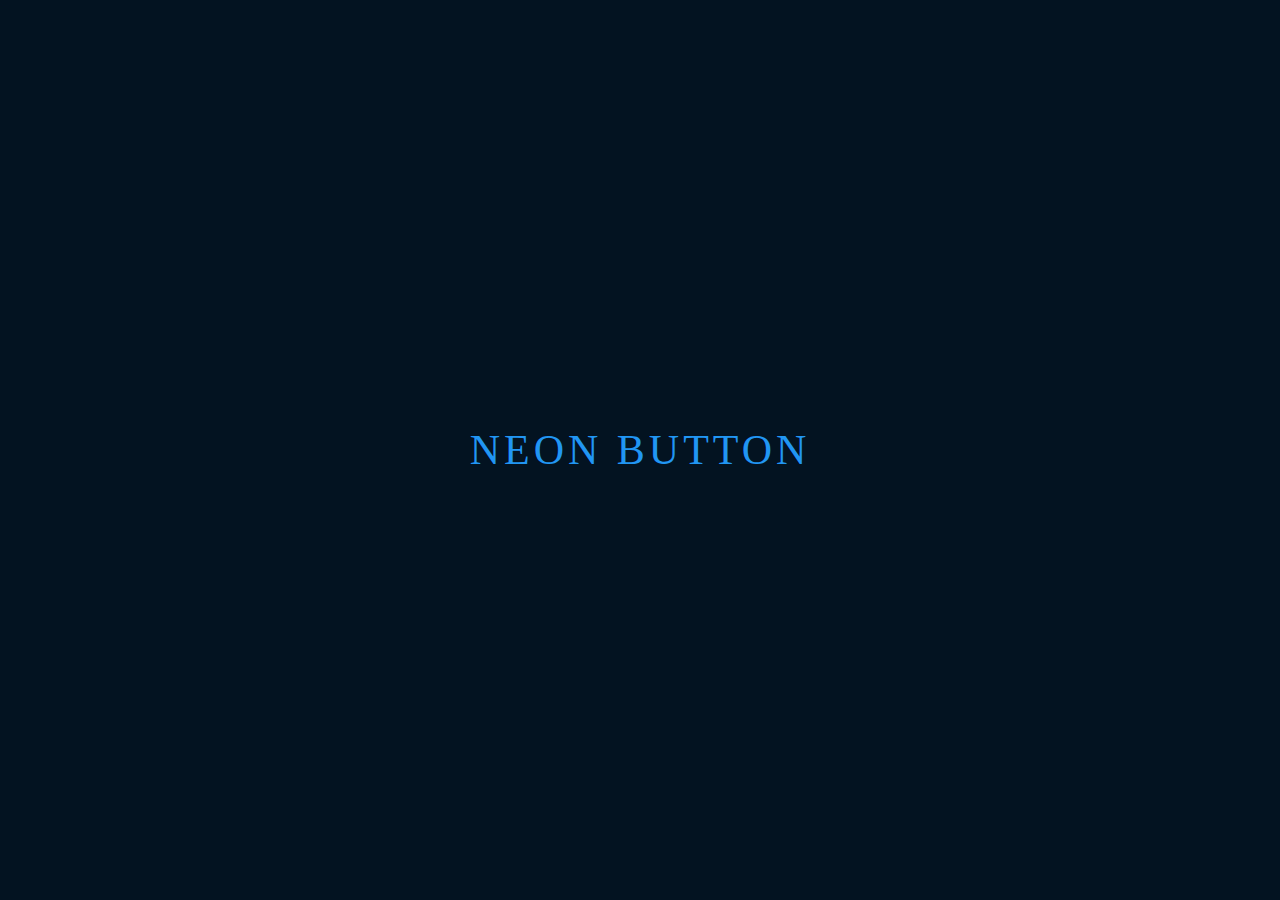
<file: Button/Neon-btn/index.html>
<!DOCTYPE html>
<html>
  <head>
    <meta charset="utf-8">
    <link rel="stylesheet" href="style.css">
    <title>Neon-Button</title>
  </head>
  <body>
    <a href="#">
      <span></span>
      <span></span>
      <span></span>
      <span></span>
      Neon Button
    </a>
  </body>
</html>
</file>
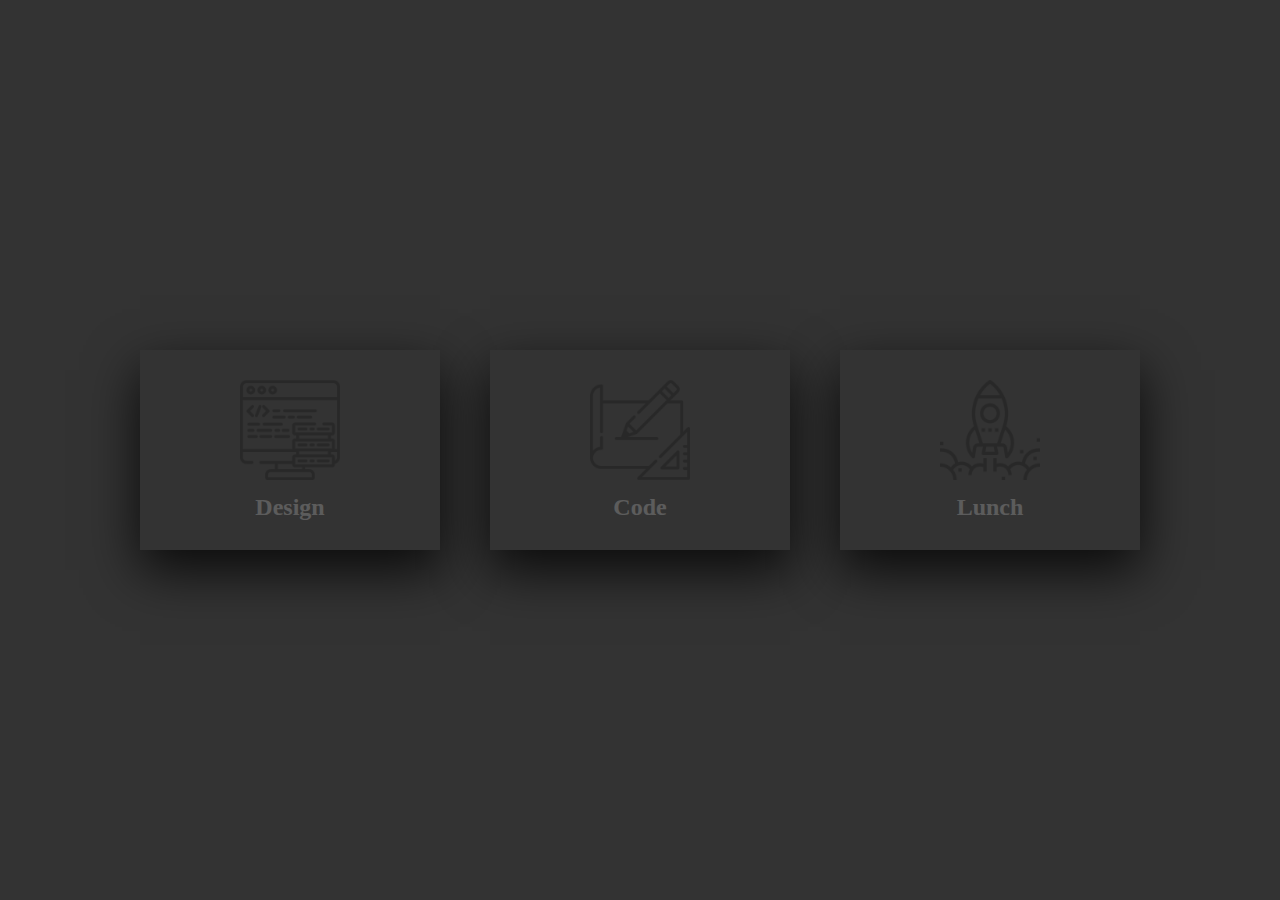
<file: CreativeBox/Card-Hover-Effects/index.html>
<!DOCTYPE html>
<html>
  <head>
    <meta charset="utf-8">
    <link rel="stylesheet" href="style.css">
    <title>Card Hover Effects</title>
  </head>
  <body>
    <div class="container">
      <div class="card">
        <div class="face face1">
          <div class="content">
            <img src="img/data.png">
            <h3>Design</h3>
          </div>
        </div>
        <div class="face face2">
          <div class="content">
            <p>Lorem ipsum dolor sit amet, consectetur adipiscing elit, sed do eiusmod tempor incididunt ut labore et dolore magna aliqua. </p>
            <a href="#">Read More</a>
          </div>
        </div>
      </div>

      <div class="card">
        <div class="face face1">
          <div class="content">
            <img src="img/sketch.png">
            <h3>Code</h3>
          </div>
        </div>
        <div class="face face2">
          <div class="content">
            <p>Lorem ipsum dolor sit amet, consectetur adipiscing elit, sed do eiusmod tempor incididunt ut labore et dolore magna aliqua. </p>
            <a href="#">Read More</a>
          </div>
        </div>
      </div>

      <div class="card">
        <div class="face face1">
          <div class="content">
            <img src="img/startup.png">
            <h3>Lunch</h3>
          </div>
        </div>
        <div class="face face2">
          <div class="content">
            <p>Lorem ipsum dolor sit amet, consectetur adipiscing elit, sed do eiusmod tempor incididunt ut labore et dolore magna aliqua. </p>
            <a href="#">Read More</a>
          </div>
        </div>
      </div>
    </div>
  </body>
</html>
</file>
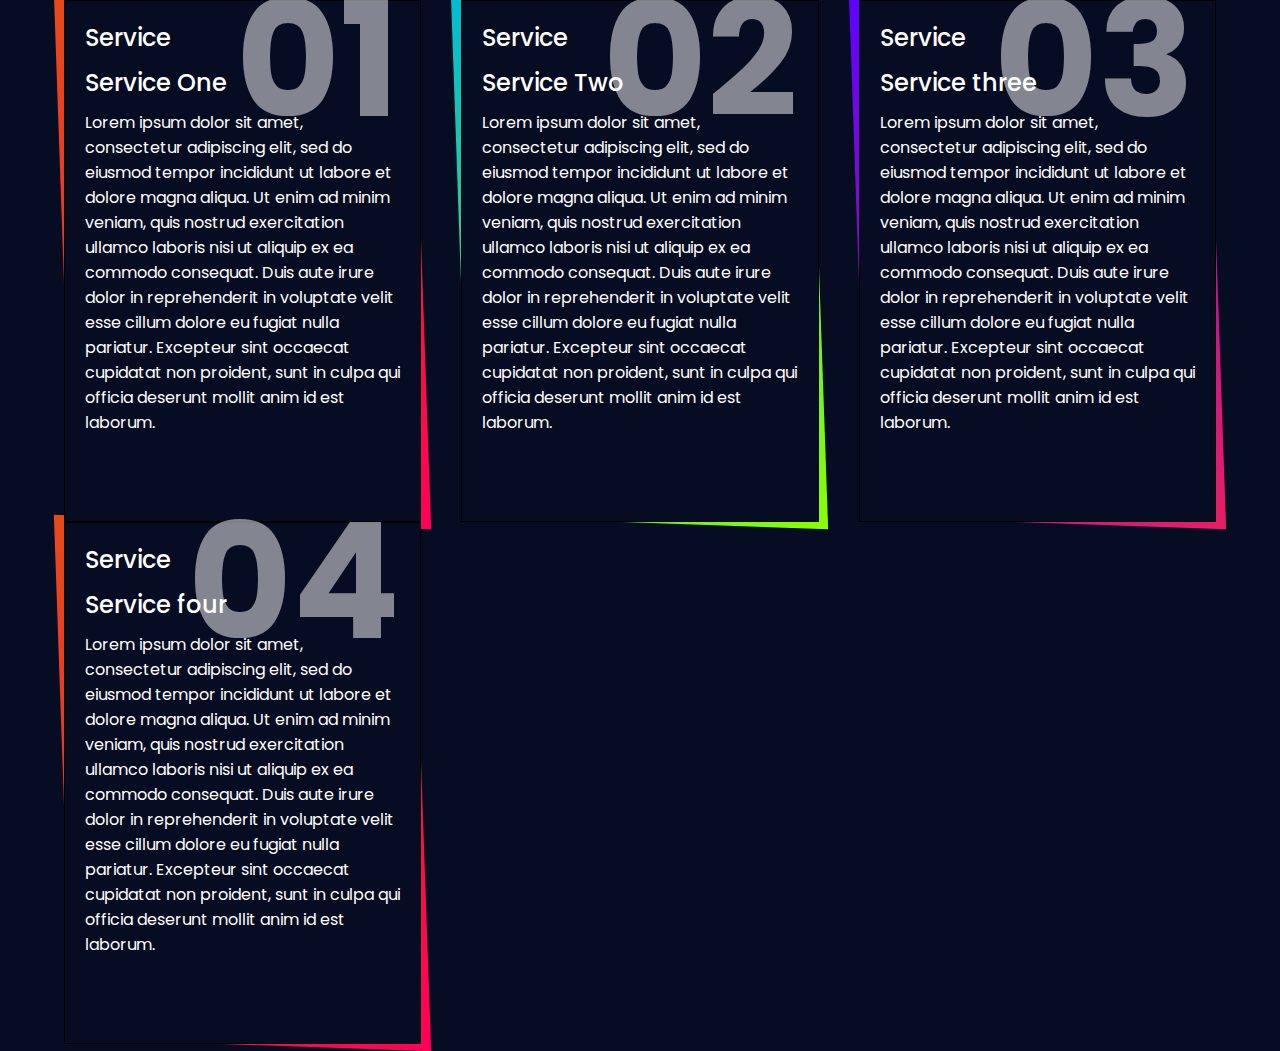
<file: CreativeBox/CreativeBox-BorderHover/index.html>
<!DOCTYPE html>
<html>
  <head>
    <meta charset="utf-8">
    <link rel="stylesheet" href="style.css">
    <title>CreativeBox BorderEffects</title>
  </head>
  <body>
    <div class="container">
      <div class="box">
        <div class="content">
          <h2>01</h2>
          <h3>Service</h3>
          <h3>Service One</h3>
          <p>
            Lorem ipsum dolor sit amet, consectetur adipiscing elit, sed do eiusmod tempor incididunt ut labore et dolore magna aliqua. Ut enim ad minim veniam, quis nostrud exercitation ullamco laboris nisi ut aliquip ex ea commodo consequat. Duis aute irure dolor in reprehenderit in voluptate velit esse cillum dolore eu fugiat nulla pariatur. Excepteur sint occaecat cupidatat non proident, sunt in culpa qui officia deserunt mollit anim id est laborum.
          </p>
          <a href="#">Read More</a>
        </div>
      </div>
      <div class="box">
        <div class="content">
          <h2>02</h2>
          <h3>Service</h3>
          <h3>Service Two</h3>
          <p>
            Lorem ipsum dolor sit amet, consectetur adipiscing elit, sed do eiusmod tempor incididunt ut labore et dolore magna aliqua. Ut enim ad minim veniam, quis nostrud exercitation ullamco laboris nisi ut aliquip ex ea commodo consequat. Duis aute irure dolor in reprehenderit in voluptate velit esse cillum dolore eu fugiat nulla pariatur. Excepteur sint occaecat cupidatat non proident, sunt in culpa qui officia deserunt mollit anim id est laborum.
          </p>
          <a href="#">Read More</a>
        </div>
      </div>
      <div class="box">
        <div class="content">
          <h2>03</h2>
          <h3>Service</h3>
          <h3>Service three</h3>
          <p>
            Lorem ipsum dolor sit amet, consectetur adipiscing elit, sed do eiusmod tempor incididunt ut labore et dolore magna aliqua. Ut enim ad minim veniam, quis nostrud exercitation ullamco laboris nisi ut aliquip ex ea commodo consequat. Duis aute irure dolor in reprehenderit in voluptate velit esse cillum dolore eu fugiat nulla pariatur. Excepteur sint occaecat cupidatat non proident, sunt in culpa qui officia deserunt mollit anim id est laborum.
          </p>
          <a href="#">Read More</a>
        </div>
      </div>
      <div class="box">
        <div class="content">
          <h2>04</h2>
          <h3>Service</h3>
          <h3>Service four</h3>
          <p>
            Lorem ipsum dolor sit amet, consectetur adipiscing elit, sed do eiusmod tempor incididunt ut labore et dolore magna aliqua. Ut enim ad minim veniam, quis nostrud exercitation ullamco laboris nisi ut aliquip ex ea commodo consequat. Duis aute irure dolor in reprehenderit in voluptate velit esse cillum dolore eu fugiat nulla pariatur. Excepteur sint occaecat cupidatat non proident, sunt in culpa qui officia deserunt mollit anim id est laborum.
          </p>
          <a href="#">Read More</a>
        </div>
      </div>
    </div>
  </body>
</html>
</file>
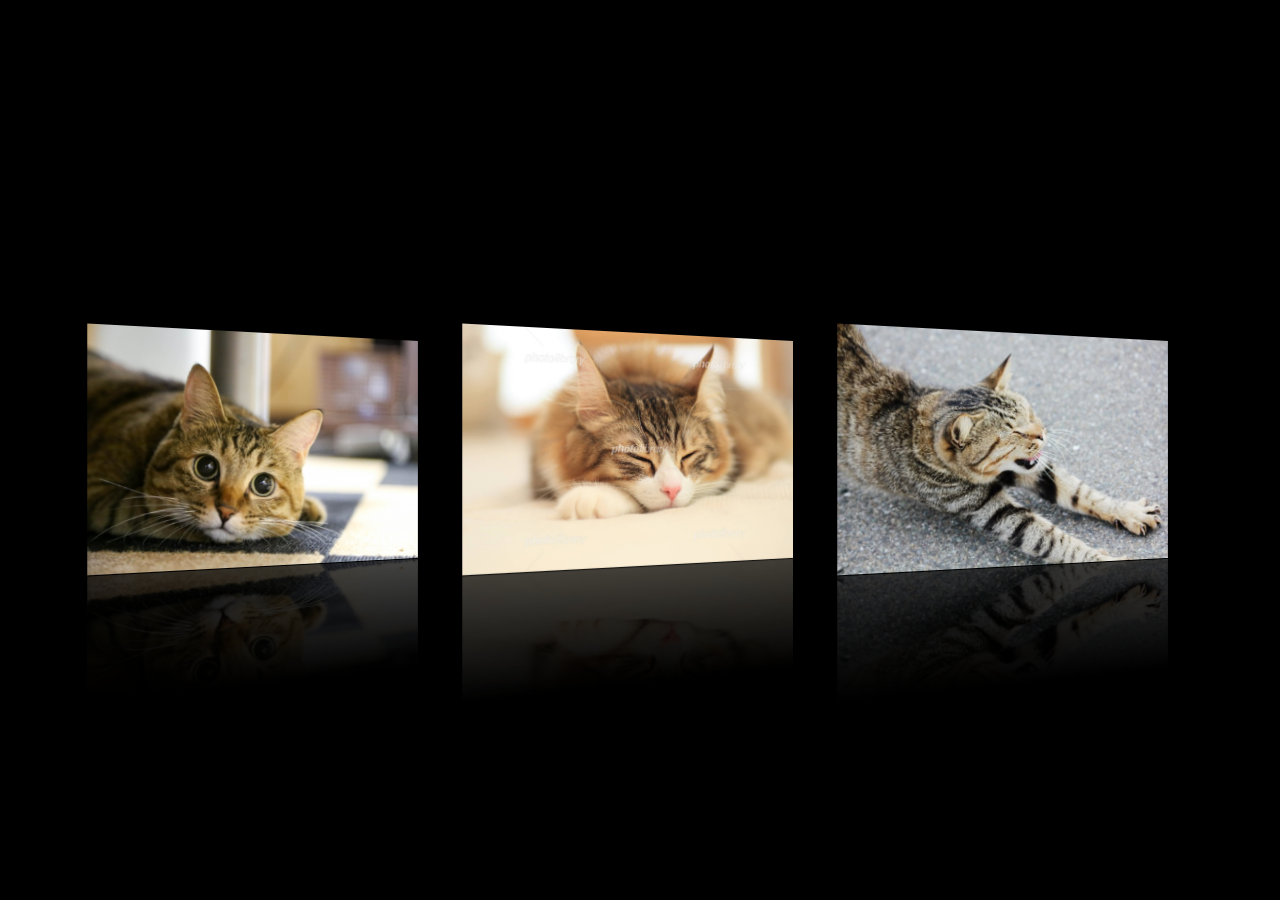
<file: CreativeBox/Image-Refection/index.html>
<!DOCTYPE html>
<html>
  <head>
    <meta charset="utf-8">
    <link rel="stylesheet" href="style.css">
    <title>Image Reflection</title>
  </head>
  <body>
    <div class="container">
      <img src="cat1.jpeg">
      <img src="cat2.jpg">
      <img src="cat3.jpg">
    </div>
  </body>
</html>
</file>
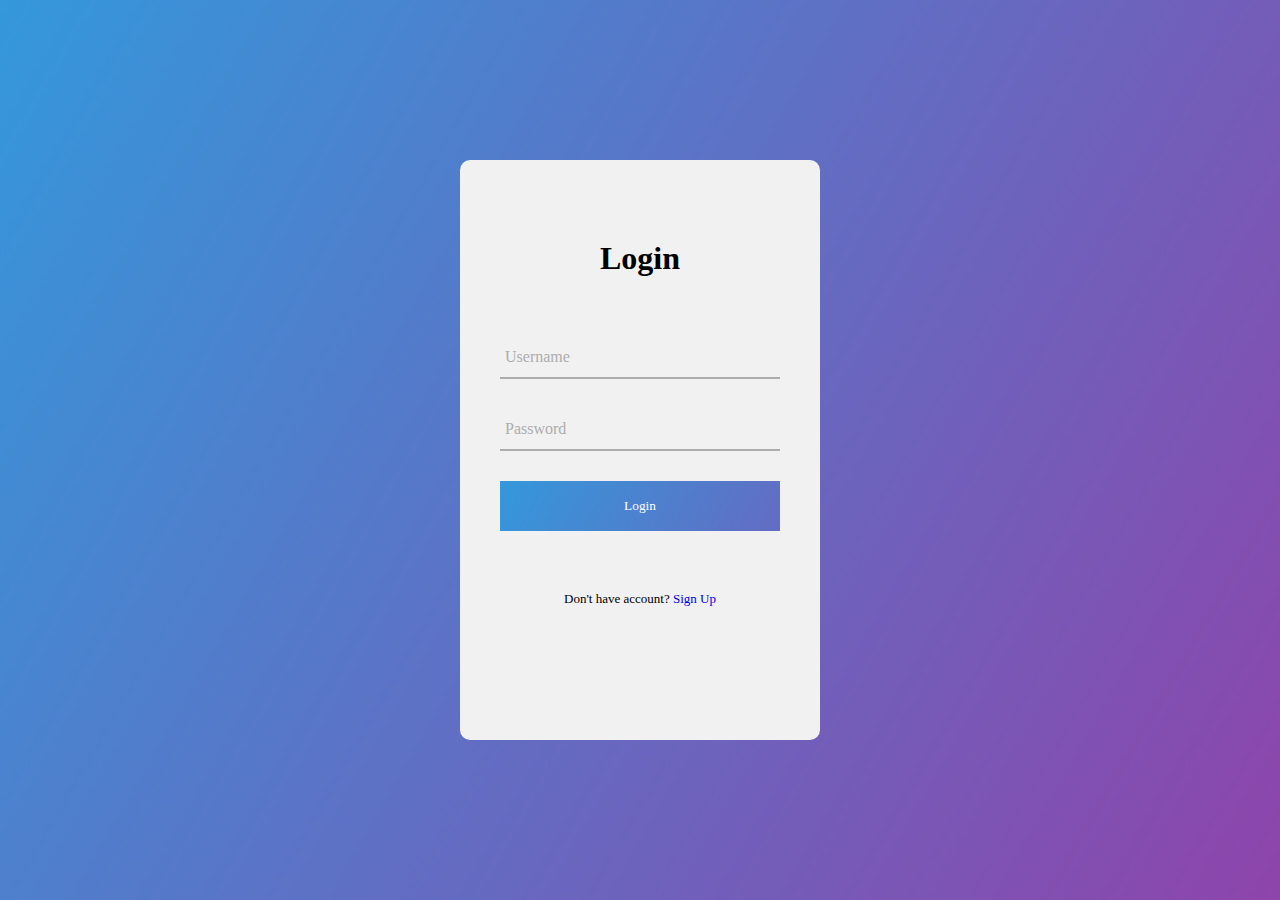
<file: Login-Button/login-form1/index.html>
<!DOCTYPE html>
<html>
  <head>
    <meta charset="utf-8">
    <link rel="stylesheet" href="style.css">
    <script src="https://ajax.googleapis.com/ajax/libs/jquery/3.4.1/jquery.min.js"></script>
    <title>Login</title>
  </head>
  <body>
    <form action="index.html" class="login-form">
      <h1>Login</h1>

      <div class="txtb">
        <input type="text">
        <span data-placeholder="Username"></span>
      </div>
      <div class="txtb">
        <input type="password">
        <span data-placeholder="Password"></span>
      </div>

      <input type="submit" class="logbtn" value="Login">
      <div class="bottom-text">
        Don't have account? <a href="#">Sign Up</a>
      </div>
    </form>
    <script type="text/javascript">
      $(".txtb input").on("focus",function(){
        $(this).addClass("focus");
      })

      $(".txtb input").on("blur",function(){
        if($(this).val() == "")
        $(this).removeClass("focus");
      })
    </script>
  </body>
</html>
</file>
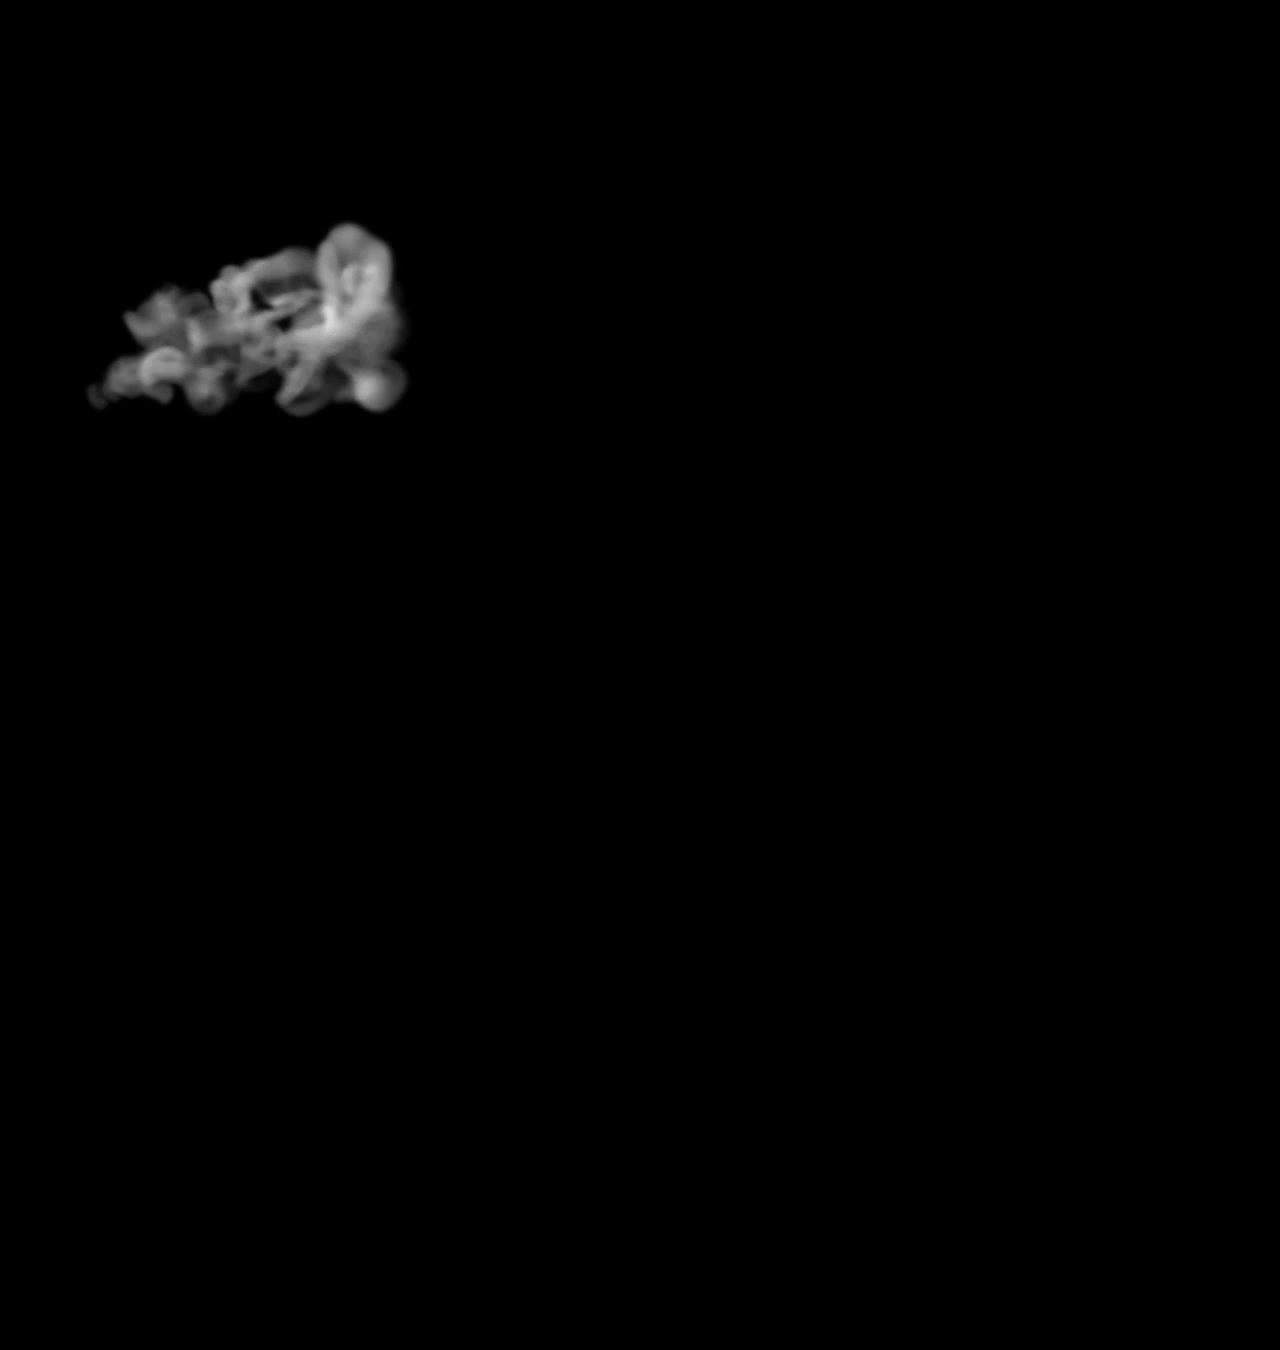
<file: Text-Animations/Smoke-Animation/index.html>
<!DOCTYPE html>
<html>
  <head>
    <meta charset="utf-8">
    <title>Text Reveal Animation Effect</title>
    <link rel="stylesheet" type="text/css" href="style.css">
  </head>
  <body>
    <section>
      <video src="smoke.mp4" autoplay muted></video>
      <h1>
        <span>H</span>
        <span>E</span>
        <span>L</span>
        <span>L</span>
        <span>O</span>
      </h1>
    </section>
  </body>
</html>
</file>
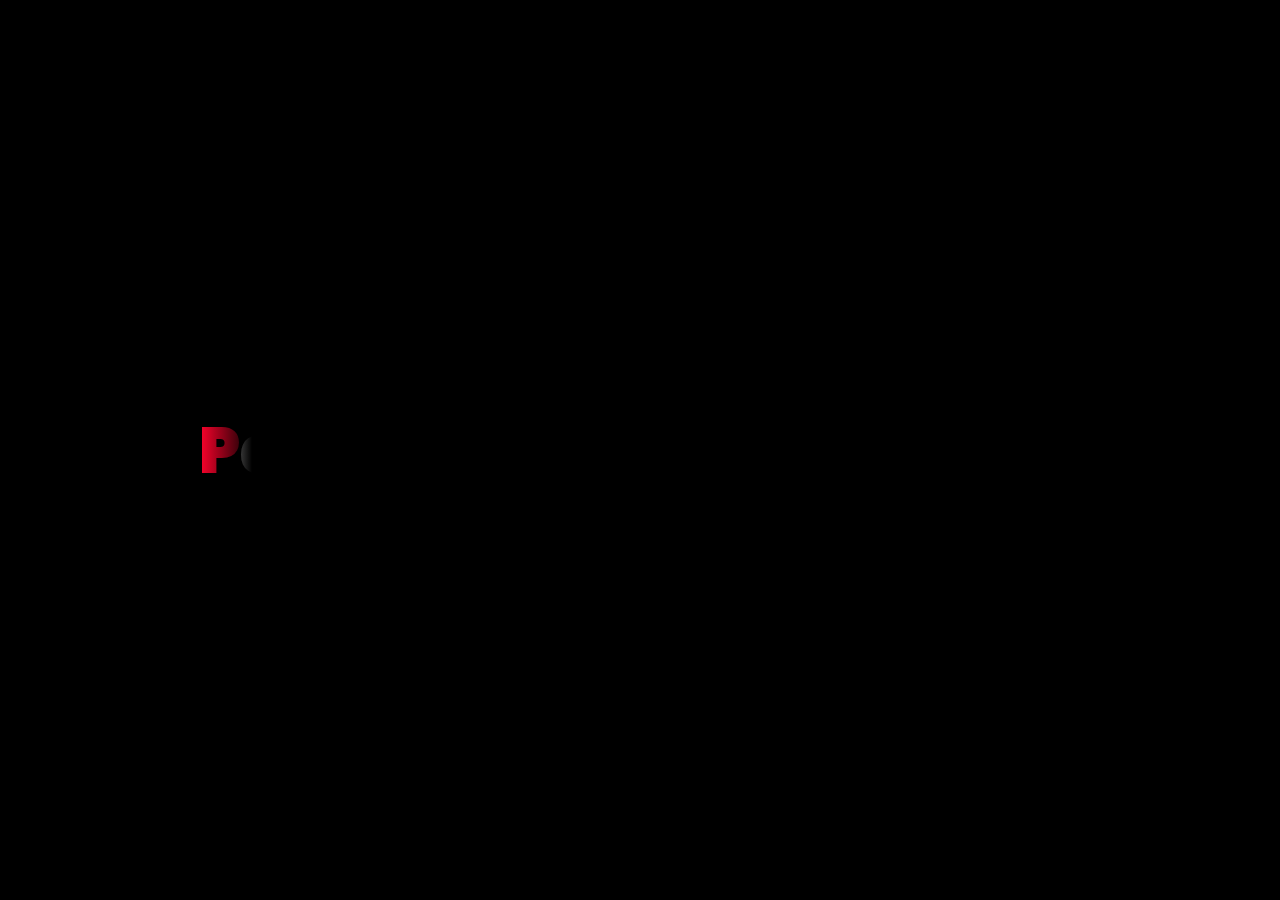
<file: Text-Animations/Text-Animation/index.html>
<!DOCTYPE html>
<html>
  <head>
    <meta charset="utf-8">
    <link rel="stylesheet" href="style.css">
    <title>Text-Animation</title>
  </head>
  <body>
    <h2><span>P</span>articles <span>Di</span>stortion Effects</h2>
  </body>
</html>
</file>
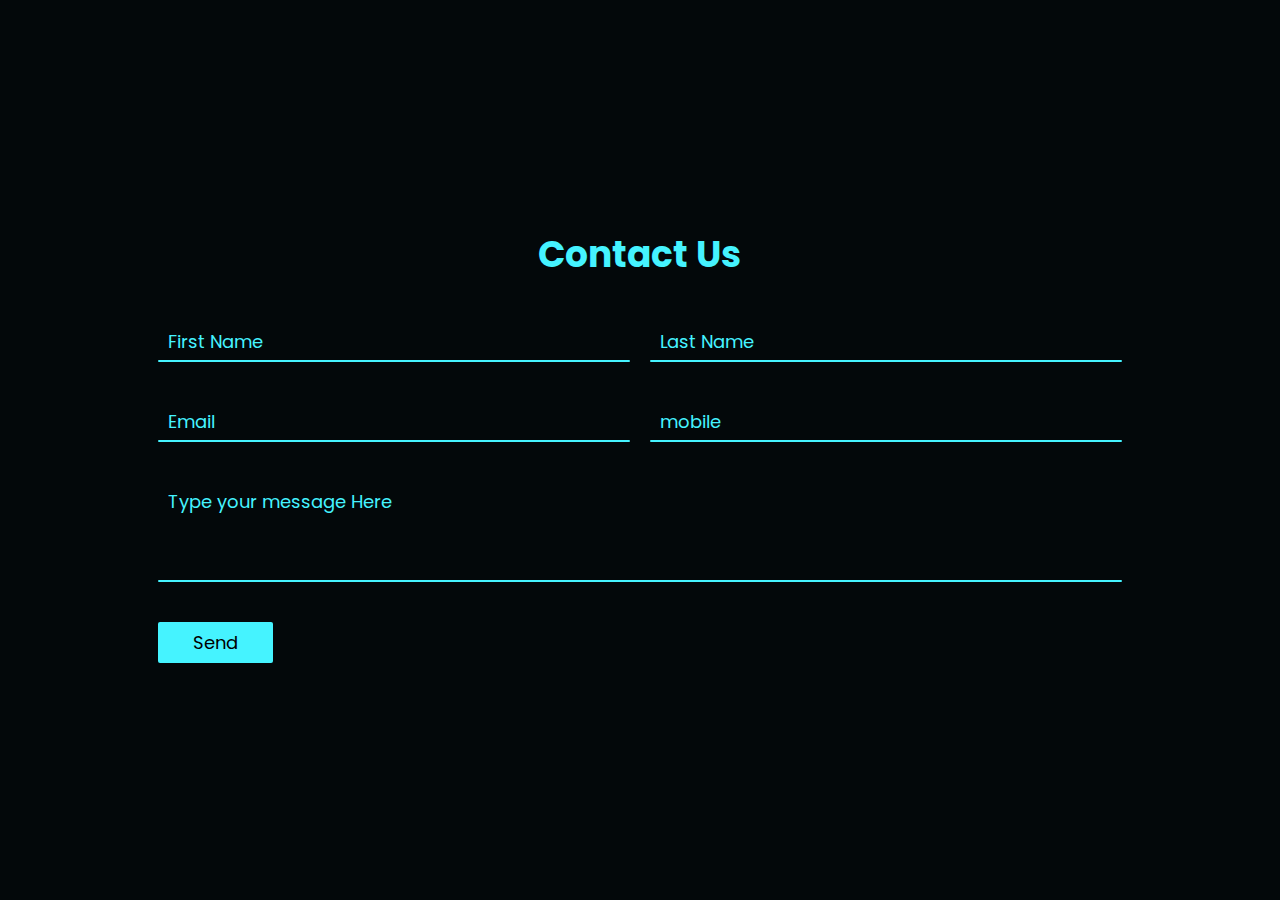
<file: CreativeBox/Contact-Form/contact.html>
<!DOCTYPE html>
<html>

<head>
  <meta charset="utf-8">
  <meta name="viewport" content="width=device-width, initial-scale=1.0">
  <title>Contact</title>
  <link rel="stylesheet" type="text/css" href="style.css">
</head>

<body>
  <div class="container">
    <h2>Contact Us</h2>
    <div class="row100">
      <div class="col">
        <div class="inputBox">
          <input type="text" name="" required="required">
          <span class="text">First Name</span>
          <span class="line"></span>
        </div>
      </div>
      <div class="col">
        <div class="inputBox">
          <input type="text" name="" required="required">
          <span class="text">Last Name</span>
          <span class="line"></span>
        </div>
      </div>
    </div>
    <div class="row100">
      <div class="col">
        <div class="inputBox">
          <input type="text" name="" required="required">
          <span class="text">Email</span>
          <span class="line"></span>
        </div>
      </div>
      <div class="col">
        <div class="inputBox">
          <input type="text" name="" required="required">
          <span class="text">mobile</span>
          <span class="line"></span>
        </div>
      </div>
    </div>
    <div class="row100">
      <div class="col">
        <div class="inputBox textarea">
          <textarea required="required"></textarea>
          <span class="text">Type your message Here</span>
          <span class="line"></span>
        </div>
      </div>
    </div>
    <div class="row100">
      <div class="col">
        <input type="submit" value="Send">
      </div>
    </div>
</body>

</html>
</file>
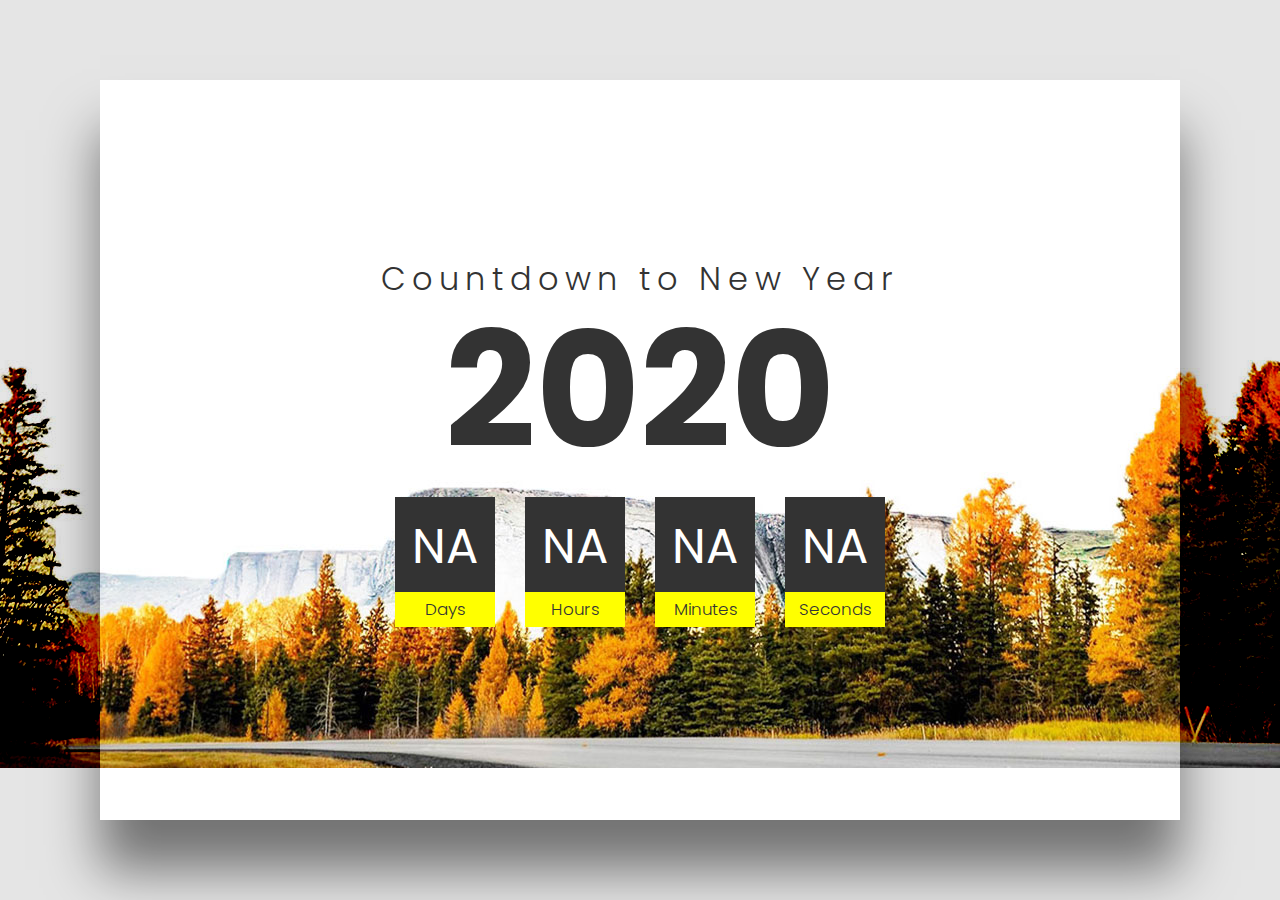
<file: CreativeBox/Countdown/countdown.html>
<!DOCTYPE html>
<html>
  <head>
    <meta charset="utf-8">
    <title>Countdown 2020</title>
    <link rel="stylesheet" href="style.css">
  </head>
  <body>
    <div class="container">
      <h2><span>Countdown to New Year</span>2020</h2>
      <div class="countdown">
        <div id="day">NA</div>
        <div id="hour">NA</div>
        <div id="minute">NA</div>
        <div id="second">NA</div>
      </div>
    </div>
    <script type="text/javascript">
      var countDate = new Date("Jan 1, 2020 00:00:00").getTime();
      console.log(countDate);

      function newYear(){
        var now = new Date().getTime();
            gap = countDate - now;

            var second = 1000;
            var minute = second * 60;
            var hour = minute * 60;
            var day = hour * 24;

            var d = Math.floor(gap / (day));
            var h = Math.floor((gap % (day)) / (hour));
            var m = Math.floor((gap % (hour)) / (minute));
            var s = Math.floor((gap % (minute)) / second);

            document.getElementById('day').innerText = d;
            document.getElementById('hour').innerText = h;
            document.getElementById('minute').innerText = m;
            document.getElementById('second').innerText = s;
      }

      setInterval(function(){
        newYear();
      },1000)
    </script>
  </body>
</html>
</file>
<file: Button/Neon-btn/style.css>
body {
  margin: 0;
  padding: 0;
  display: flex;
  justify-content: center;
  align-items: center;
  min-height: 100vh;
  background: #031321;
  font-family: consolas;
}

a{
  position: relative;
  display: inline-block;
  padding: 15px 30px;
  color: #2196f3;
  text-transform: uppercase;
  letter-spacing: 4px;
  text-decoration: none;
  font-size: 42px;
  /* font-size: 24px; */
  overflow: hidden;
  transition: 0.2s;
}
a:hover{
  color: #255784;
  background: #2196f3;
  box-shadow: 0 0 10px #2196f3, 0 0 40px #2196f3, 0 0 80px #2196f3;
  transition-delay: 1s;
}
a span {
  position: absolute;
  display: block;
}

/* ボタンのフレーム上部分 */
a span:nth-child(1){
  top: 0;
  left: -100%;
  width: 100%;
  height: 2px;
  background: linear-gradient(90deg,transparent,#2196f3);
}
a:hover span:nth-child(1){
  left: 100%;
  transition: 1s;
}

/* ボタンのフレーム下部分 */
a span:nth-child(3){
  bottom: 0;
  right: -100%;
  width: 100%;
  height: 2px;
  background: linear-gradient(270deg,transparent,#2196f3);
}
a:hover span:nth-child(3){
  right: 100%;
  transition: 1s;
  transition-delay: 0.5s;
}

/* ボタンのフレーム右部分 */
a span:nth-child(2){
  top: -100%;
  right: 0;
  width: 2px;
  height: 100%;
  background: linear-gradient(180deg,transparent,#2196f3);
}
a:hover span:nth-child(2){
  top: 100%;
  transition: 1s;
  transition-delay: 0.25s;
}

/* ボタンのフレーム左部分 */
a span:nth-child(4){
  bottom: -100%;
  right: 0;
  width: 2px;
  height: 100%;
  background: linear-gradient(360deg,transparent,#2196f3);
}
a:hover span:nth-child(4){
  top: 100%;
  transition: 1s;
  transition-delay: 0.25s;
}
</file>
<file: CreativeBox/Card-Hover-Effects/style.css>
body {
  margin: 0;
  padding: 0;
  min-height: 100vh;
  background: #333;
  display: flex;
  justify-content: center;
  align-items: center;
  font-family: consolas;
}

.container {
  width: 1000px;
  position: relative;
  display: flex;
  justify-content: space-between;
}

.container .card {
  position: relative;
}

.container .card .face {
  width: 300px;
  height: 200px;
  transition: 0.5s;
}

.container .card .face.face1 {
  position: relative;
  background: #333;
  display: flex;
  justify-content: center;
  align-items: center;
  z-index: 1;
  transform: translateY(100px);
}

.container .card:hover .face.face1 {
  background: #ff0057;
  transform: translateY(0);
}

.container .card .face.face1 .content {
  opacity: 0.2;
  transition: 0.5s;
}

.container .card:hover .face.face1 .content {
  opacity: 1;
}

.container .card .face.face1 .content img {
  max-width: 100px;
}

.container .card .face.face1 .content h3 {
  margin: 10px 0 0;
  padding: 0;
  color: #fff;
  text-align: center;
  font-size: 1.5em;
}

.container .card .face.face2 {
  position: relative;
  background: #fff;
  display: flex;
  justify-content: center;
  align-items: center;
  padding: 20px;
  box-sizing: border-box;
  box-shadow: 0 20px 50px rgba(0, 0, 0, 0.8);
  transform: translateY(-100px);
}

.container .card:hover .face.face2 {
  transform: translateY(0);
}

.container .card .face.face2 .content p {
  margin: 0;
  padding: 0;
}

.container .card .face.face2 .content a {
  margin: 15px 0 0;
  display: inline-block;
  text-decoration: none;
  font-weight: 900;
  color: #333;
  padding: 5px;
  border: 1px solid #333
}

.container .card .face.face2 .content a:hover {
  background: #333;
  color: #fff;
}
</file>
<file: CreativeBox/CreativeBox-BorderHover/style.css>
/* @import url('https://fonts.googleapi.com/css?family=Poppins:100,200,300,400,500,600,700,800,900'); */
@import url('https://fonts.googleapis.com/css?family=Poppins&display=swap');

body {
  margin: 0;
  padding: 0;
  display: flex;
  justify-content: center;
  align-items: center;
  min-height: 100vh;
  background: #060c21;
  font-family: 'Poppins', sans-serif;
}

.container {
  position: relative;
  width: 90%;
  display: grid;
  grid-template-columns: repeat(auto-fill, minmax(260px, 1fr));
  grid-template-rows: auto;
  grid-gap: 0 40px;
}

.container .box {
  position: relative;
  height: 520px;
  background: #060c21;
  display: flex;
  justify-content: center;
  align-items: center;
  border: 1px solid #000;
}

.container .box::before {
  content: '';
  position: absolute;
  top: -2px;
  left: -2px;
  right: -2px;
  bottom: -2px;
  background: #fff;
  /* skewでエッジを効かせる */
  transform: skew(2deg, 2deg);
  z-index: -1;
}

.container .box:nth-child(1)::before {
  background: linear-gradient(315deg, #ff0057, #e64a19);
}

.container .box:nth-child(2)::before {
  background: linear-gradient(315deg, #89ff00, #00bcd4);
}

.container .box:nth-child(3)::before {
  background: linear-gradient(315deg, #e91e63, #5d02ff);
}

.container .box:nth-child(4)::before {
  background: linear-gradient(315deg, #ff0057, #e64a19);
}

.container .box::after {
  content: '';
  position: absolute;
  top: 0;
  left: 0;
  width: 50%;
  height: 100%
  background: rgba(255, 255, 255, 0.05);
  pointer-events: none;
}

.content {
  position: relative;
  padding: 20px;
}

.content h2{
  position: absolute;
  top: -60px;
  right: 20px;
  margin: 0;
  padding: 0;
  font-size: 10em;
  color: rgba(255, 255, 255, 0.5);
  transition: 0.5s;
}

.box:hover .content h2 {
  top: -140px;
}
.box .content h3 {
    margin: 0 0 10px;
    padding: 0;
    font-size: 24px;
    font-weight: 500;
    color: #fff;

}
.box .content p {
  margin: 0;
  padding: 0;
  font-size: 16px;
  color: #fff;
}

.box .content a {
  position: relative;
  margin: 20px 0 0;
  padding: 10px 20px;
  text-decoration: none;
  border: 1px solid #fff;
  display: inline-block;
  color: #fff;
  transition: 0.5s;
  transform: translateY(-40px);
  opacity: 0;
  visibility: hidden;
}
.box:hover .content a {
  transform: translateY(0);
  opacity: 1;
  visibility: visible;
}

.box .content a:hover {
  color: #000;
  background: #fff;
}
</file>
<file: CreativeBox/Image-Refection/style.css>
* {
  margin: 0;
  padding: 0;
  box-sizing: border-box;
}
body {
  display: flex;
  justify-content: center;
  align-items: center;
  min-height: 100vh;
  background: #000;
}
.container {
  width: 1100px;
  display: flex;
  justify-content: space-between;
}
.container img {
  max-width: 350px;
  transform-origin: center;
  transform: perspective(800px) rotateY(20deg);
  transition: 0.5s;
  /* 下記の記述で画像の下に反転した画像を残している */
  /* 1px以降の記述で反転画像の制御 */
  -webkit-box-reflect: below 1px linear-gradient(transparent, transparent, #0004);
}
.container:hover img {
  /* 透明度 */
  opacity: 0.1;
}

.container img:hover {
  transform: perspective(800px) rotateY(0deg);
  /* 指定された画像のみ透明度を1にする */
  opacity: 1;
}
</file>
<file: Login-Button/login-form1/style.css>
* {
  margin: 0;
  padding: 0;
  text-decoration: none;
  font-family: montserrat;
  box-sizing: border-box;
}

body {
  min-height: 100vh;
  background-image: linear-gradient(120deg, #3498db, #8e44ab);
}

.login-form{
  width: 360px;
  background: #f1f1f1;
  height: 580px;
  padding: 80px 40px;
  border-radius: 10px;
  position: absolute;
  left: 50%;
  top: 50%;
  transform: translate(-50%, -50%);
}

.login-form h1 {
  text-align: center;
  margin-bottom: 60px;
}

.txtb {
  border-bottom: 2px solid #adadad;
  position: relative;
  margin: 30px 0;
}

.txtb input {
  font-size: 15px;
  color: #333;
  border: none;
  width: 100%;
  outline: none;
  background: none;
  padding: 0 5px;
  height: 40px;
}

.txtb span::before {
  content: attr(data-placeholder);
  position: absolute;
  top: 50%;
  left: 5px;
  color: #adadad;
  transform: translateY(-50%);
  z-index: -1;
  transition: .5s;
}

.txtb span::after {
  content: '';
  position: absolute;
  width: 0%;
  height: 2px;
  background: linear-gradient(120deg, #3498db, #8e44ad);
  transition: .5s;
}

.focus + span::before {
  top: -5px;
}

.focus + span::after {
  width: 100%;
}

.logbtn {
  display: block;
  width: 100%;
  height: 50px;
  border: none;
  background: linear-gradient(120deg, #3498db, #8e44ad);
  background-size: 200%;
  color: #fff;
  outline: none;
  cursor: pointer;
  transition: .5s;
}

.logbtn:hover {
  background-position: right;
}

.bottom-text {
  margin-top: 60px;
  text-align: center;
  font-size: 13px;
}
</file>
<file: Text-Animations/Smoke-Animation/style.css>
body {
  margin: 0;
  padding: 0;
}
section{
  height: 150vh;
  background: #000;
}
video{
  object-fit: cover;
}

h1{
  margin: 0;
  padding: 0;
  position: absolute;
  top: 40%;
  transform: translateY(-50%);
  width: 100%;
  text-align: center;
  color: #ddd;
  font-size: 5em;
  font-family: sans-serif;
  letter-spacing: 0.2em;
}
h1 span{
  opacity: 0;
  display: inline-block;
  animation: animate 1s linear forwards;
}
@keyframes animate {
  0%{
    opacity: 0;
    transform: rotateY(90deg);
    filter: blur(10px);
  }
  100%{
    opacity: 1;
    transform: rotateY(0deg);
    filter: blur(0px);
  }
}
h1 span:nth-child(1){
  animation-delay:  1s;
}
h1 span:nth-child(2){
  animation-delay:  2s;
}
h1 span:nth-child(3){
  animation-delay:  2.25s;
}
h1 span:nth-child(4){
  animation-delay:  2.5s;
}
h1 span:nth-child(5){
  animation-delay:  2.75s;
}
</file>
<file: Text-Animations/Text-Animation/style.css>
@import url('https://fonts.googleapis.com/css?family=Poppins&display=swap');

* {
  padding: 0;
  margin: 0;
  font-family: 'Poppins',sans-serif;
}

body {
  display: flex;
  justify-content: center;
  align-items: center;
  min-height: 100vh;
  background: #000;
}

h2 {
  position: relative;
  margin: 0;
  font-size: 4em;
  font-weight: 900;
  color: #fff;
  z-index: 1;
  overflow: hidden;
}

h2::before {
  content: '';
  position: absolute;
  left: 110;
  width: 120%;
  height: 100%;
  background: linear-gradient(90deg, transparent 0%, #000 5%, #000 100%);
  animation: animate 5.5s linear forwards;
}
@keyframes animate {
  0% {
    left: 110%
  }
  100% {
    left: -20%
  }
}

h2 span {
  color: #ff022c;
}

/* video {
  position: absolute;
  top: 0;
  left: 0;
  width: 100%;
  height: 100%;
  object-fit: cover;
  z-index: 2;
  pointer-events: none;
  mix-blend-mode: screen;
} */
</file>
<file: CreativeBox/Contact-Form/style.css>
@import url('https://fonts.googleapis.com/css?family=Poppins&display=swap');

* {
  margin: 0;
  padding: 0;
  box-sizing: border-box;
  font-family: 'Poppins', sans-serif;
}

body {
  display: flex;
  justify-content: center;
  align-items: center;
  min-height: 100vh;
  background: #03080a;
}
.container {
  width: 80%;
  padding: 20px;
}
.container h2 {
  width: 100%;
  color: #45f3ff;
  font-size: 36px;
  text-align: center;
  margin-bottom: 10px;
}
.container .row100 {
  position: relative;
  width: 100%;
  display: grid;
  grid-template-columns: repeat(auto-fit,minmax(300px, 1fr));
  /* grid-template-columns: repeat(auto-fit,minmax(300px, 1fr)); */
}
.container .row100 .col {
  position: relative;
  width: 100%;
  padding: 0 10px;
  margin: 30px 0 10px;
  transition: 0.5s;
}
.container .row100 .inputBox {
  position: relative;
  width: 100%;
  height: 40px;
  color: #45f3ff;
}
.container .row100 .inputBox input,
.container .row100 .inputBox.textarea textarea {
  position: absolute;
  width: 100%;
  height: 100%;
  background: transparent;
  box-shadow: none;
  border: none;
  outline: none;
  font-size: 18px;
  padding: 0 10px;
  z-index: 1;
  color:#000;
}
.container .row100 .inputBox .text {
  position: absolute;
  top: 0;
  left: 0;
  line-height: 40px;
  font-size: 18px;
  padding: 0 10px;
  display: block;
  pointer-events: none;
}
.container .row100 .inputBox input:focus + .text,
.container .row100 .inputBox input:valid + .text {
  top: -35px;
  left: -10px;
}
.container .row100 .inputBox .line {
  position: absolute;
  bottom: 0;
  display: block;
  width: 100%;
  height: 2px;
  background: #45f3ff;
  transition: 0.5s;
  border-radius: 2px;
  pointer-events: none;
}
.container .row100 .inputBox input:focus ~ .line,
.container .row100 .inputBox input:valid ~ .line {
  height: 100%;
}
.container .row100 .inputBox.textarea {
  position: relative;
  width: 100%;
  height: 100px;
  padding: 10px 0;
}
.container .row100 .inputBox.textarea textarea {
  height: 100%;
  resize: none;
}
.container .row100 .inputBox textarea:focus + .text,
.container .row100 .inputBox textarea:valid + .text {
  top: -35px;
  left: -10px;
}
.container .row100 .inputBox textarea:focus ~ .line,
.container .row100 .inputBox textarea:valid ~ .line {
  height: 100%;
}
input[type="submit"] {
  border: none;
  padding: 7px 35px;
  cursor: pointer;
  outline: none;
  background: #45f3ff;
  color: #000;
  font-size: 18px;
  border-radius: 2px;
}
</file>
<file: CreativeBox/Countdown/style.css>
@import url('https://fonts.googleapis.com/css?family=Poppins&display=swap');

* {
  margin: 0;
  padding: 0;
  font-family: 'Poppins' , sans-serif;
}

body {
  background: #000 url(bg.jpg);
  background-attachment: fixed;
  background-blend-mode: hard-light;
}

.container {
  position: absolute;
  top: 80px;
  left: 100px;
  right: 100px;
  bottom: 80px;
  background: url(bg.jpg);
  background-attachment: fixed;
  display: flex;
  justify-content: center;
  align-items: center;
  flex-direction: column;
  box-shadow: 0 50px 50px rgba(0, 0, 0, 0.5),
              0 0 0 100px rgba(0, 0, 0, .1);
}

.container h2 {
  text-align: center;
  font-size: 10em;
  line-height: 0.7em;
  color: #333;
  margin-top: -80px;
}
.container h2 span {
  display: block;
  font-weight: 300;
  letter-spacing: 6px;
  font-size: 0.2em;
}
.countdown {
  display: flex;
  margin-top: 50px;
}
.countdown div {
  position: relative;
  width: 100px;
  height: 100px;
  line-height: 100px;
  text-align: center;
  background: #333;
  color: #fff;
  margin: 0 15px;
  font-size: 3em;
}

.countdown div::before {
  content: '';
  position: absolute;
  bottom: -30px;
  left: 0;
  width: 100%;
  height: 35px;
  background: #ff0;
  color: #333;
  font-size: 0.35em;
  line-height: 35px;
  font-weight: 300;
}
.countdown #day::before {
  content: 'Days';
}
.countdown #hour::before {
  content: 'Hours';
}
.countdown #minute::before {
  content: 'Minutes';
}
.countdown #second::before {
  content: 'Seconds';
}
</file>
